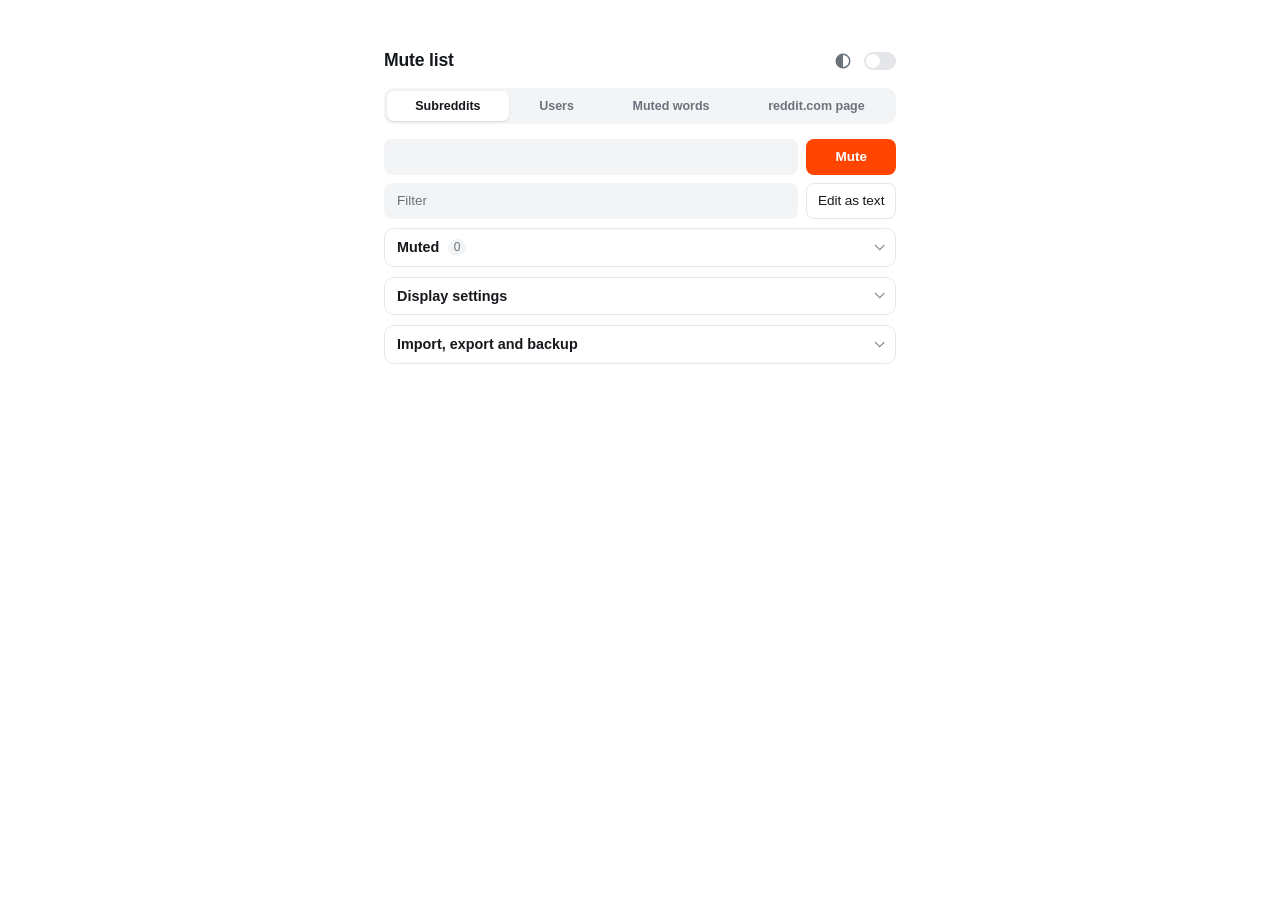
<file: manage/manage.html>
<!DOCTYPE html>
<html lang="en">
<head>
  <meta charset="UTF-8">
  <meta name="viewport" content="width=device-width, initial-scale=1.0">
  <title>Reddit Mute List</title>
  <link rel="stylesheet" href="manage.css">
  <link rel="stylesheet" href="motion.css">
</head>
<body>
  <main class="page">
    <header class="header">
      <h1>Mute list</h1>
      <button type="button" class="link theme" id="theme" aria-label="Theme"><svg viewBox="0 0 24 24" width="18" height="18" fill="currentColor" aria-hidden="true"><path d="M12 2a10 10 0 1 0 0 20 10 10 0 0 0 0-20zm0 18V4a8 8 0 0 1 0 16z"/></svg></button>
      <label class="switch" id="enabled-switch"><input type="checkbox" id="enabled" role="switch" aria-label="Mute list on Reddit"></label>
    </header>

    <div class="page-subs" id="page-subs" hidden>
      <details id="page-subs-details">
        <summary id="page-subs-text"></summary>
        <ul class="page-subs-list" id="page-subs-list"></ul>
      </details>
      <p class="hint" id="page-subs-done" hidden></p>
      <p class="hint" id="page-subs-hint" hidden>Refresh the Reddit tab to keep adding subs.</p>
      <button type="button" id="page-subs-mute"></button>
    </div>

    <p class="page-muted" id="page-muted" hidden><span id="page-muted-text"></span> <button type="button" class="link" id="page-muted-unmute">Unmute</button></p>

    <p class="hint page-counts extra" id="page-counts" hidden></p>

    <nav class="tabs" role="tablist">
      <button type="button" role="tab" data-kind="subs" aria-selected="true">Subreddits</button>
      <button type="button" role="tab" data-kind="users" aria-selected="false">Users</button>
      <button type="button" role="tab" data-kind="words" aria-selected="false">Muted words</button>
      <button type="button" role="tab" data-kind="rec" aria-selected="false">reddit.com page</button>
    </nav>

    <section id="list-view">
      <form class="add" id="add-form">
        <input id="add-input" type="text" autocomplete="off" spellcheck="false" aria-label="Names to mute">
        <button type="submit">Mute</button>
      </form>
      <div class="extra-x mute-for">
        <label class="check">Mute for
          <select id="add-for">
            <option value="0">Forever</option>
            <option value="86400000">24 hours</option>
            <option value="604800000">7 days</option>
            <option value="2592000000">30 days</option>
          </select>
        </label>
        <p class="hint">Mute a word, sub or user for a set time, which suits spoilers, sports results and news events. It unmutes itself.</p>
      </div>

      <div class="toolbar">
        <input id="filter" type="search" placeholder="Filter" aria-label="Filter list">
        <select class="sort extra" aria-label="Sort">
          <option value="az">A–Z</option>
          <option value="za">Z–A</option>
          <option value="new">Newest</option>
          <option value="old">Oldest</option>
        </select>
        <button type="button" class="link stack" id="edit-text"><span>Edit</span> <span>as</span> <span>text</span></button>
      </div>

      <details class="import-group" id="main-group">
        <summary><span id="main-label">Muted</span> <span class="count" id="count-main">0</span></summary>
        <ul class="list" id="list"></ul>
        <p class="empty" id="empty" hidden></p>
      </details>
      <details class="import-group" id="skip-group" hidden>
        <summary>Mute all whitelist <span class="count" id="count-skipSubs">0</span></summary>
        <p class="hint">Left out of “Mute all” with −. They won’t be listed again.</p>
        <ul class="list" id="skip-list"></ul>
      </details>
      <div id="imports"></div>
    </section>

    <section id="words-view" hidden>
      <form class="add" id="word-form">
        <input id="word-input" type="text" autocomplete="off" spellcheck="false" placeholder="Word or phrase; commas for several" aria-label="Words to mute">
        <button type="submit">Mute</button>
      </form>
      <div class="extra-x mute-for">
        <label class="check">Mute for
          <select id="word-for">
            <option value="0">Forever</option>
            <option value="86400000">24 hours</option>
            <option value="604800000">7 days</option>
            <option value="2592000000">30 days</option>
          </select>
        </label>
        <p class="hint">Mute a word, sub or user for a set time, which suits spoilers, sports results and news events. It unmutes itself.</p>
      </div>
      <div class="scopes">
        <span>Mute in:</span>
        <label class="check"><input type="checkbox" id="word-comments" checked> Comments</label>
        <label class="check"><input type="checkbox" id="word-titles" checked> Titles</label>
        <label class="check extra"><input type="checkbox" id="word-body" checked> Post text</label>
        <label class="check extra"><input type="checkbox" id="word-flair"> Flair</label>
      </div>
      <p class="hint summary extra" id="word-summary" aria-live="polite"></p>

      <div class="toolbar">
        <input id="word-filter" type="search" placeholder="Filter" aria-label="Filter words">
        <select class="sort extra" aria-label="Sort">
          <option value="az">A–Z</option>
          <option value="za">Z–A</option>
          <option value="new">Newest</option>
          <option value="old">Oldest</option>
        </select>
      </div>

      <details class="import-group" id="word-group">
        <summary><span>Muted words</span> <span class="count" id="count-words">0</span></summary>
        <div class="word-table" id="word-table">
          <div class="word-head" aria-hidden="true">
            <span>Word</span>
            <span>Comments</span>
            <span>Titles</span>
            <span>Text</span>
            <span>Flair</span>
            <span></span>
          </div>
          <ul class="list" id="list-words"></ul>
        </div>
        <p class="empty" id="empty-words" hidden></p>
      </details>
      <div id="x-group"></div>
      <div class="extra" id="word-groups"></div>

      <details class="fold extra" id="word-lists">
        <summary>Word lists</summary>
        <details class="import-group" id="new-list">
          <summary>New list, or paste a shared one</summary>
          <input type="text" id="list-name" placeholder="List name" aria-label="List name" maxlength="40">
          <textarea id="new-list-words" class="list-words" spellcheck="false" placeholder="Words or phrases, commas or new lines between them. A shared list (“Name: word, word”) fills in its own name." aria-label="Words in the list"></textarea>
          <button type="button" id="list-add">Add list</button>
        </details>
        <details class="import-group" id="suggested">
          <summary>Suggested lists</summary>
          <p class="hint">Added to the places ticked under the Mute box. Each becomes a list you can edit.</p>
          <ul class="list" id="suggested-list"></ul>
        </details>
      </details>

      <details class="fold" id="word-options">
        <summary>Options</summary>
      <label class="check word-action extra">Posts with a muted word:
        <select id="word-action">
          <option value="hide">Hide them</option>
          <option value="rename">Show “Muted word” as the title</option>
        </select>
      </label>
      <label class="check word-action extra">Comments with a muted word:
        <select id="comment-action">
          <option value="bar">Shrink to one line</option>
          <option value="hide">Hide them</option>
        </select>
      </label>
      <label class="check word-action extra"><input type="checkbox" id="comment-hide-replies"> Hide their replies too</label>
      <p class="hint core">Comments: the comment shrinks to one line (click it to see why and show the comment, press and hold to hide its replies too). Titles apply on r/popular, r/all, custom feeds, subreddits you haven’t joined (not in your custom feeds) and posts recommended on the main page; opening such a post shows a bar, which opens it and its comments.</p>
      <p class="hint extra">Titles and Text apply on r/popular, r/all, custom feeds, subreddits you haven’t joined (not in your custom feeds) and posts recommended on the main page; opening such a post shows a bar, which opens it and its comments. Flair applies anywhere. Click a word to limit it to some subreddits.</p>
      <p class="hint edit-links">Edit as text:
        <button type="button" class="link" data-edit="commentWords">Comments</button> ·
        <button type="button" class="link" data-edit="titleWords">Titles</button><span class="extra"> ·
        <button type="button" class="link" data-edit="bodyWords">Post text</button> ·
        <button type="button" class="link" data-edit="flairWords">Flair</button></span>
      </p>
      <p class="hint" id="feeds-status"></p>
      </details>
    </section>

    <section id="rec-view" hidden>
      <p class="hint">Hidden only when Reddit recommends them in your feed. Their own pages and subs you’ve joined are untouched.</p>
      <div class="word-section presets">
        <h2>Built-in filters</h2>
        <label class="check"><input type="checkbox" id="preset-places"> Countries, cities, states and provinces</label>
        <div class="except" data-filter="places"></div>
        <label class="check"><input type="checkbox" id="preset-identity"> Gender, nationality, ethnicity and religion</label>
        <div class="except" data-filter="identity"></div>
        <label class="check"><input type="checkbox" id="preset-ask"> Any r/Ask… subreddit</label>
        <div class="except" data-filter="ask"></div>
        <label class="check"><input type="checkbox" id="preset-news"> News and politics</label>
        <div class="except" data-filter="news"></div>
        <label class="check"><input type="checkbox" id="preset-airlines"> Airlines</label>
        <div class="except" data-filter="airlines"></div>
        <label class="check extra"><input type="checkbox" id="popular-filters"> Use these filters on r/popular too</label>
        <p class="hint">Matched by subreddit name. Exceptions are shown in full, whichever filter would have hidden them; a country is let through by every filter (r/AskIndia, r/ukpolitics). Place names that also mean something else (r/phoenix, r/reading…) are never filtered.</p>
        <details>
          <summary>See the lists</summary>
          <textarea id="preset-list" readonly spellcheck="false" aria-label="Built-in filter lists"></textarea>
        </details>
      </div>

      <div class="word-section presets">
        <h2>Keep list</h2>
        <label class="check"><input type="checkbox" id="keep-mode"> Shrink other recommended posts to one line</label>
        <label class="check"><input type="checkbox" id="collapse-popular"> Shrink all r/popular posts to one line (except kept subreddits)</label>
        <p class="hint">Shown in full: subreddits you keep, the topics ticked below, and the exceptions above. Any other recommended post becomes one line with Keep and Mute. The filters above still hide their posts.</p>
        <div class="topics" id="keep-topics"></div>
      </div>

      <form class="add" id="rec-form">
        <input id="rec-input" type="text" autocomplete="off" spellcheck="false" placeholder="r/name, u/name, or paste links" aria-label="Subreddits or users to mute in recommendations">
        <button type="submit">Mute</button>
      </form>

      <div class="toolbar">
        <input id="rec-filter" type="search" placeholder="Filter" aria-label="Filter recommendation mutes">
        <select class="sort extra" aria-label="Sort">
          <option value="az">A–Z</option>
          <option value="za">Z–A</option>
          <option value="new">Newest</option>
          <option value="old">Oldest</option>
        </select>
        <button type="button" class="link stack" id="rec-edit-text" data-edit="recSubs"><span>Edit</span> <span>as</span> <span>text</span></button>
      </div>

      <details class="import-group" id="rec-group">
        <summary><span>Subreddits</span> <span class="count" id="count-recSubs">0</span></summary>
        <ul class="list" id="list-recSubs"></ul>
        <p class="empty" id="empty-recSubs" hidden></p>
      </details>

      <div class="word-section">
        <div class="section-head">
          <h2>Users <span class="count" id="count-recUsers">0</span></h2>
          <button type="button" class="link stack" data-edit="recUsers"><span>Edit</span> <span>as</span> <span>text</span></button>
        </div>
        <ul class="list" id="list-recUsers"></ul>
        <p class="empty" id="empty-recUsers" hidden></p>
      </div>

      <div class="word-section">
        <div class="section-head">
          <h2>Kept subreddits <span class="count" id="count-keepSubs">0</span></h2>
          <button type="button" class="link stack" data-edit="keepSubs"><span>Edit</span> <span>as</span> <span>text</span></button>
        </div>
        <ul class="list" id="list-keepSubs"></ul>
        <p class="empty" id="empty-keepSubs" hidden></p>
      </div>
    </section>

    <section id="text-view" hidden>
      <p class="hint" id="text-hint"></p>
      <textarea id="text" spellcheck="false" aria-label="Mute list as text"></textarea>
      <div class="row">
        <button type="button" id="text-save">Save</button>
        <button type="button" class="secondary" id="text-cancel">Cancel</button>
      </div>
    </section>

    <details class="card fold settings">
      <summary>Display settings</summary>
      <label class="check">
        <input type="checkbox" id="hide-comments">
        Also hide comments from muted users
      </label>
      <p class="hint">Their comments shrink to one line, like muted words. Off: only hides their posts but allows them to comment in your midst.</p>
      <label class="check"><input type="checkbox" id="hide-join"> Hide Join button</label>
      <p class="hint">Moves it to the top of each post’s ⋯ menu.</p>
      <label class="check">reddit.com default to
        <select id="default-feed">
          <option value="last">Last selected</option>
          <option value="following">Following</option>
          <option value="for you">For You</option>
        </select>
      </label>
      <p class="hint">Overrides which feed was selected last to open as your selected feed every time the page loads.</p>
      <label class="check"><input type="checkbox" id="extras"> Extra features</label>
      <p class="hint core">Post text and flair words, limiting words and users to some subreddits, word lists, sorting, hidden-post counts, and more comment and feed options.</p>
      <div class="extra">
      <label class="check"><input type="checkbox" id="hide-avatars"> Hide avatars in comments</label>
      <label class="check">Usernames in comments:
        <select id="comment-names">
          <option value="show">Show</option>
          <option value="replace">Replace with “Redditor”</option>
          <option value="hide">Hide</option>
        </select>
      </label>
      <label class="check"><input type="checkbox" id="hide-sections"> Turn off comment sections</label>
      <label class="check">Hide feed posts under
        <input type="number" id="min-score" min="0" step="1" inputmode="numeric" aria-label="Minimum upvotes"> upvotes</label>
      <p class="hint">On the main page, r/popular, r/all and custom feeds. 0 turns it off.</p>
      <label class="check"><input type="checkbox" id="show-counter"> Show how many posts are hidden on the toolbar icon</label>
      <p class="hint" id="hidden-total"></p>
      </div>
      <label class="check"><input type="checkbox" id="extras-x"> Extra features 2 (X)</label>
      <p class="hint extra-x-off">Feed filters based on X's published feed code: already-seen posts, repeated links, an age limit, crossposts from muted subreddits, replies to muted users, and mutes for a set time.</p>
      <div class="extra-x">
      <label class="check"><input type="checkbox" id="hide-seen"> Hide posts I've already seen</label>
      <p class="hint" id="seen-line"></p>
      <label class="check"><input type="checkbox" id="hide-duplicates"> Hide repeat posts of the same link</label>
      <label class="check">Hide feed posts older than
        <select id="max-age">
          <option value="0">Off</option>
          <option value="6">6 hours</option>
          <option value="12">12 hours</option>
          <option value="24">1 day</option>
          <option value="48">2 days</option>
          <option value="72">3 days</option>
          <option value="168">1 week</option>
          <option value="720">30 days</option>
        </select>
      </label>
      <p class="hint">These apply on the main page, r/popular, r/all and custom feeds.</p>
      <label class="check"><input type="checkbox" id="hide-crossposts"> Hide crossposts from muted subreddits</label>
      <p class="hint">On every page.</p>
      <label class="check"><input type="checkbox" id="hide-replies-muted"> Hide replies to muted users' comments</label>
      <p class="hint">The comment goes too, with everything under it.</p>
      <label class="check"><input type="checkbox" id="hide-comments-muted-posts"> Hide comments on muted users' posts</label>
      <p class="hint">On the post's own page.</p>
      </div>
    </details>

    <details class="card fold">
      <summary>Import, export and backup</summary>
      <h2>Import / export</h2>
      <div class="row">
        <button type="button" id="import">Import list…</button>
        <button type="button" class="secondary" id="export">Export list</button>
        <button type="button" class="secondary" id="import-x">Import X muted words…</button>
      </div>
      <input type="file" id="import-file" accept=".txt,text/plain" hidden>
      <input type="file" id="import-x-file" accept=".txt,text/plain" hidden>
      <p class="note">A text file of subreddits and users (r/name, u/name, *word* or links; spaces, commas or new lines between them). Imported names are listed under “Imported from …” at the bottom of the Subreddits and Users tabs. X muted words: a text file with one word or phrase per line; they go to the ticked places and are listed under “Imported from X” on the Muted words tab.</p>

      <h2 class="spaced">Backup</h2>
      <div class="row">
        <button type="button" id="backup">Download backup</button>
        <button type="button" class="secondary" id="restore">Restore…</button>
      </div>
      <div class="restore" id="restore-panel" hidden>
        <label class="check"><input type="radio" name="restore-mode" value="merge" checked> Merge with current list</label>
        <label class="check"><input type="radio" name="restore-mode" value="replace"> Replace current list</label>
        <input type="file" id="restore-file" accept="application/json,.json">
      </div>
      <p class="note">Coming later: back up to your own cloud storage (kept in sync), or restore from a web link such as a shared public drive file.</p>
      <p class="note" id="usage"></p>
    </details>

    <p class="status" id="status" role="status"></p>
  </main>

  <script src="../presets/presets.js"></script>
  <script src="../presets/wordlists.js"></script>
  <script src="../storage.js"></script>
  <script src="manage.js"></script>
  <script src="motion.js"></script>
</body>
</html>
</file>
<file: manage/manage.css>
:root {
  --bg: #ffffff;
  --surface: #f3f4f6;
  --fg: #15181c;
  --muted: #6a727c;
  --line: #e4e6ea;
  --raised: #ffffff;
  --shadow: 0 1px 2px rgb(16 24 40 / 8%), 0 1px 1px rgb(16 24 40 / 4%);
  --radius: 10px;
  --accent: #ff4500;
  --accent-fg: #ffffff;
  --link: #0b6bcb;
  --danger: #d93a00;
  color-scheme: light;
}

/* Dark: the system's, unless the header's theme button picked one (data-theme). */
@media (prefers-color-scheme: dark) {
  :root:not([data-theme="light"]) {
    --bg: #111315;
    --surface: #1c1f23;
    --fg: #eef0f2;
    --muted: #8f98a3;
    --line: #2a2e34;
    --raised: #2a2e34;
    --shadow: 0 1px 2px rgb(0 0 0 / 40%);
    --danger: #ff6a3d;
    --link: #4a9eed;
    color-scheme: dark;
  }
}

:root[data-theme="dark"] {
  --bg: #111315;
  --surface: #1c1f23;
  --fg: #eef0f2;
  --muted: #8f98a3;
  --line: #2a2e34;
  --raised: #2a2e34;
  --shadow: 0 1px 2px rgb(0 0 0 / 40%);
  --danger: #ff6a3d;
  --link: #4a9eed;
  color-scheme: dark;
}

/* Theme button: the old look holds still, the new one is revealed by switchTheme. */
::view-transition-old(root), ::view-transition-new(root) { animation: none; mix-blend-mode: normal; }
::view-transition-new(root) { clip-path: circle(0); }

* { box-sizing: border-box; }

/* Display rules below (e.g. .restore) would otherwise show hidden elements. */
[hidden] { display: none !important; }

/* The "Extra features" switch (settings.extras): off hides .extra, on hides .core. */
body:not(.extras) .extra, body.extras .core { display: none !important; }
/* The "Extra features 2 (X)" switch (settings.extrasX). */
body:not(.extras-x) .extra-x, body.extras-x .extra-x-off { display: none !important; }
.mute-for { margin-bottom: 0.5rem; }
.mute-for .hint { margin: 0.25rem 0 0; }
body:not(.extras) .word-table { --word-cols: minmax(0, 1fr) 4rem 2.4rem 1.8rem; }
body:not(.extras) :is(.word-head > span, .word-table .list li > *):is(:nth-child(4), :nth-child(5)) { display: none; }

body {
  margin: 0;
  background: var(--bg);
  color: var(--fg);
  font: 13.5px/1.45 -apple-system, BlinkMacSystemFont, "Segoe UI", Roboto, Helvetica, Arial, sans-serif;
}

body.popup { width: 360px; }
/* Inner border just inside the popup window, whose own frame Chrome draws. Fixed, so it stays on the window's edge while the page scrolls. */


.page {
  max-width: 34rem;
  margin: 0 auto;
  padding: 1rem;
}

body:not(.popup) .page { padding: 3rem 1rem; }

.header {
  display: flex;
  align-items: baseline;
  justify-content: space-between;
  gap: 0.6rem;
  margin-bottom: 0.9rem;
}

.header .theme { display: inline-flex; align-self: center; padding: 0.15rem; }

h1 { font-size: 1.1rem; font-weight: 700; letter-spacing: -0.01em; margin: 0; }
h2 { font-size: 0.8rem; font-weight: 600; text-transform: uppercase; letter-spacing: 0.04em; color: var(--muted); margin: 0 0 0.5rem; }

.hint, .note, .empty { color: var(--muted); font-size: 0.85rem; }
.header .theme { margin-left: auto; }

/* On/off switch in the header. */
.switch { display: inline-flex; align-self: center; cursor: pointer; }
.switch input {
  appearance: none; position: relative; width: 32px; height: 18px; margin: 0;
  border-radius: 9px; background: var(--line); cursor: pointer; transition: background 0.15s;
}
.switch input::after {
  content: ""; position: absolute; top: 2px; left: 2px; width: 14px; height: 14px;
  border-radius: 50%; background: #fff; transition: transform 0.15s;
}
.switch input:checked { background: var(--accent); }
.switch input:checked::after { transform: translateX(14px); }
/* Off: the lists stay editable, just dimmed. */
body.off .page > :not(.header) { opacity: 0.55; }
.note { margin: 0.75rem 0 0; }

button, input, textarea { font: inherit; color: inherit; }

button {
  border: 0;
  border-radius: 8px;
  padding: 0.5rem 0.95rem;
  background: var(--accent);
  color: var(--accent-fg);
  font-weight: 600;
  cursor: pointer;
}

button:hover { filter: brightness(1.08); }
button:focus-visible, input:focus-visible, textarea:focus-visible {
  outline: 2px solid var(--accent);
  outline-offset: 1px;
}

button.secondary { background: var(--surface); color: var(--fg); border: 1px solid var(--line); }
button.link { background: none; color: var(--muted); padding: 0.25rem 0.5rem; font-weight: 500; white-space: nowrap; }
button.link:hover { color: var(--fg); }

input[type="text"], input[type="search"], textarea {
  width: 100%;
  min-width: 0;
  height: 2.25rem;
  padding: 0 0.75rem;
  border: 1px solid transparent;
  border-radius: 8px;
  background: var(--surface);
  transition: border-color 0.15s, background-color 0.15s;
}
textarea { height: auto; padding: 0.5rem 0.75rem; }
input[type="text"]:focus, input[type="search"]:focus, textarea:focus { background: var(--bg); border-color: var(--line); }
input::placeholder { color: var(--muted); }
button:focus-visible, input:focus-visible, textarea:focus-visible { outline: 2px solid color-mix(in srgb, var(--accent) 45%, transparent); outline-offset: 0; }

.tabs {
  display: flex;
  gap: 2px;
  padding: 3px;
  margin-bottom: 0.9rem;
  border-radius: var(--radius);
  background: var(--surface);
}

.tabs button {
  flex: 1 1 auto;
  padding: 0.38rem 0.4rem;
  border-radius: 7px;
  background: none;
  color: var(--muted);
  font-size: 12.5px;
  font-weight: 600;
  white-space: nowrap;
  transition: color 0.15s, background-color 0.15s;
}
.tabs button:hover { color: var(--fg); filter: none; }
.tabs button[aria-selected="true"] { color: var(--fg); background: var(--raised); box-shadow: var(--shadow); }

.count {
  display: inline-block;
  min-width: 1.5em;
  padding: 0 0.45em;
  border-radius: 9999px;
  background: var(--surface);
  font-size: 0.75rem;
  text-align: center;
}

.add, .toolbar, .row { display: flex; gap: 0.5rem; align-items: center; }
.add { margin-bottom: 0.5rem; }
.toolbar { margin-bottom: 0.5rem; }
/* Mute and Edit as text take the same width, so the add and Filter boxes line up. */
#add-form > button, #rec-form > button, #edit-text, #rec-edit-text { flex: none; width: 5.6rem; height: 2.25rem; }
/* Its three centered lines sit against the right edge of that width. */
#edit-text, #rec-edit-text { padding: 0; border: 1px solid var(--line); border-radius: 8px; color: var(--fg); font-size: 0.85rem; }
#edit-text:hover, #rec-edit-text:hover { background: var(--surface); }

.list {
  list-style: none;
  margin: 0;
  padding: 0;
  max-height: 16rem;
  overflow-y: auto;
  border: 1px solid var(--line);
  border-radius: var(--radius);
}

body:not(.popup) .list { max-height: 28rem; }
.list:empty { display: none; }

.list li {
  display: flex;
  align-items: center;
  justify-content: space-between;
  min-height: 2.15rem;
  padding: 0.2rem 0.3rem 0.2rem 0.75rem;
  border-bottom: 1px solid var(--line);
}
.list li:hover { background: color-mix(in srgb, var(--surface) 60%, transparent); }

.list li:last-child { border-bottom: 0; }
.list .from { color: var(--muted); font-size: 0.85em; }

.list .remove {
  background: none;
  color: var(--muted);
  width: 1.6rem;
  height: 1.6rem;
  padding: 0;
  border-radius: 6px;
  font-size: 1rem;
  line-height: 1;
  opacity: 0.55;
}
.list li:hover .remove, .list .remove:focus-visible { opacity: 1; }
.list .remove:hover { color: var(--danger); background: color-mix(in srgb, var(--danger) 12%, transparent); filter: none; }

.empty { margin: 0.5rem 0; }

textarea { height: 14rem; resize: vertical; font-family: ui-monospace, Menlo, monospace; margin-bottom: 0.5rem; }

.card {
  margin-top: 1rem;
  padding: 0;
  border: 1px solid var(--line);
  border-radius: var(--radius);
}

.check { display: flex; gap: 0.5rem; align-items: center; cursor: pointer; }
/* A checkbox's hint starts under its label text, not under the box */
.check + .hint { padding-left: 28px; }
.check:has(> select) + .hint { padding-left: 0; }

.restore { display: grid; gap: 0.4rem; margin-top: 0.75rem; }

.status { min-height: 1.2em; margin: 0.75rem 0 0; font-size: 0.85rem; color: var(--muted); }
.status.error { color: var(--danger); }

.scopes { display: flex; gap: 0.75rem; align-items: center; flex-wrap: wrap; margin-bottom: 0.75rem; color: var(--muted); font-size: 0.85rem; }
.scopes .check { color: var(--fg); }

.word-section { margin-top: 0.75rem; }
.word-section .hint { margin: 0 0 0.4rem; }
.word-section #feeds-status { margin: 0.4rem 0 0; }

/* Muted words: one row per word, [word] | Comments | Title | Text | Flair | ×. */
.word-table { --word-cols: minmax(0, 1fr) 4rem 2.4rem 2.4rem 2.4rem 1.8rem; }
.word-head, .word-table .list li { display: grid; grid-template-columns: var(--word-cols); align-items: center; }
.word-head { padding: 0 0.4rem 0.25rem 0.75rem; color: var(--muted); font-size: 0.75rem; }
.word-head > span:not(:first-child), .word-table .list li > input { justify-self: center; }
.word-table .list li > span { overflow-wrap: anywhere; }
.word-table .list li > input { margin: 0; cursor: pointer; }
.word-table .list .remove { justify-self: end; }
body.popup .word-table .list { max-height: 14rem; }
#words-view .hint { margin: 0.5rem 0 0; }
.edit-links .link { font-size: inherit; padding: 0 0.15rem; }
.section-head { display: flex; align-items: center; justify-content: space-between; margin-bottom: 0.4rem; }
.section-head h2 { margin: 0; }
body.popup .word-section .list { max-height: 10rem; }

/* Built-in filters on the Recommended tab. */
.presets { margin-bottom: 0.75rem; }
.presets .check { margin-bottom: 0.3rem; }
.presets .hint { margin-top: 0.4rem; }
/* A double-click on a summary otherwise selects the whole list under it. */
summary { user-select: none; }
.presets summary { cursor: pointer; color: var(--muted); font-size: 0.85rem; }
.presets textarea { height: 10rem; margin-top: 0.4rem; }
/* Exceptions under each built-in filter (manage.js EXCEPTIONS): chips, an add box and a full list */
.except { margin: 0 0 0.5rem 1.6rem; font-size: 0.85rem; }
.except-label { color: var(--muted); margin-right: 0.25rem; }
/* A chip removes itself on click. On hover it grows, pushing the chips after it
   along, while its × stretches out. .tight: a chip at the end of a line grows into
   its margin instead, since wrapping would pull it out from under the pointer. */
.except .chip {
  display: inline-flex; align-items: center; margin: 0 0.25rem 0.25rem 0; padding: 0.05rem 0.55rem;
  border: 1px solid var(--line); border-radius: 999px; background: none; color: inherit; font: inherit; cursor: pointer;
  transition: margin-right 0.15s ease-out;
}
.except .chip.tight:hover, .except .chip.tight:focus-visible { margin-right: -0.35rem; }
.except .chip .x {
  position: relative; width: 0; height: 0.7rem; color: var(--danger);
  transition: width 0.15s ease-out, margin 0.15s ease-out;
}
.except .chip:hover .x, .except .chip:focus-visible .x { width: 0.7rem; margin: 0 -0.3rem 0 0.2rem; }
.except .chip .x::before, .except .chip .x::after {
  content: ""; position: absolute; top: 50%; left: 50%; width: 4px; height: 4px; opacity: 0;
  border-radius: 2px; background: currentColor; transform: translate(-50%, -50%);
  transition: width 0.15s ease-out, height 0.15s ease-out, transform 0.15s ease-out, opacity 0.08s;
}
.except .chip:hover .x::before, .except .chip:focus-visible .x::before,
.except .chip:hover .x::after, .except .chip:focus-visible .x::after { width: 8px; height: 1.25px; opacity: 1; }
.except .chip:hover .x::before, .except .chip:focus-visible .x::before { transform: translate(-50%, -50%) rotate(45deg); }
.except .chip:hover .x::after, .except .chip:focus-visible .x::after { transform: translate(-50%, -50%) rotate(-45deg); }
@media (prefers-reduced-motion: reduce) {
  .except .chip, .except .chip .x, .except .chip .x::before, .except .chip .x::after { transition: none; }
}
.except input[type=text] { width: 100%; margin-top: 0.2rem; }
.except:has(.chips:empty) .except-label { display: none; }
.except details { margin-top: 0.15rem; }
.except .all { max-height: 14rem; overflow-y: auto; margin-top: 0.3rem; }
.except .all .group { font-weight: 600; margin-top: 0.4rem; }
.except .all .check { margin: 0.1rem 0 0.1rem 1.4rem; }
.except .all .group.check { margin-left: 0; }
.topics { display: grid; grid-template-columns: 1fr 1fr; gap: 0.2rem 0.75rem; font-size: 0.9rem; }

/* Imported lists: one collapsed group per file under the Subreddits / Users list. */
.import-group { margin-top: 0.6rem; border: 1px solid var(--line); border-radius: var(--radius); padding: 0; overflow: hidden; }
.import-group > :not(summary) { margin-left: 0.75rem; margin-right: 0.75rem; }
.import-group[open] > :last-child { margin-bottom: 0.6rem; }
.import-group > summary { font-size: 0.9rem; }
.import-group .list { margin-top: 0.4rem; }
.import-group > .link { margin-top: 0.4rem; }
.import-group > .hint { margin: 0.4rem 0 0; }
/* No counts on the whitelist and imported groups (the user asked). */
#skip-group > summary .count, #imports summary .count { display: none; }
/* The main lists: a header row (name, count, chevron) over rows that fill the box edge to edge. */
:is(#main-group, #word-group, #rec-group) { max-height: 18rem; overflow-y: auto; }
body:not(.popup) :is(#main-group, #word-group, #rec-group) { max-height: 30rem; }
:is(#main-group, #word-group, #rec-group) > :not(summary) { margin-left: 0; margin-right: 0; }
:is(#main-group, #word-group, #rec-group)[open] > :last-child { margin-bottom: 0; }
:is(#main-group, #word-group, #rec-group)[open] > summary { position: sticky; top: 0; z-index: 2; border-bottom: 1px solid var(--line); }
:is(#main-group, #word-group, #rec-group) .list { margin: 0; border: 0; border-radius: 0; max-height: none; overflow: visible; }
:is(#main-group, #word-group, #rec-group) > .empty { margin: 0; padding: 0.5rem 0.75rem; }
/* The column names stay in view while the words scroll. */
#word-group .word-head { position: sticky; top: 2.3rem; z-index: 1; padding-top: 0.35rem; background: var(--bg); border-bottom: 1px solid var(--line); }

/* Popup: mute every sub showing on the open Reddit tab. */
.page-subs { position: relative; margin-bottom: 0.75rem; padding: 0.5rem 0.75rem; border: 1px solid var(--line); border-radius: var(--radius); background: var(--surface); font-size: 0.85rem; }
.page-subs summary { min-height: 2rem; padding: 0.25rem 6.5rem 0 0; cursor: pointer; }
.page-subs > button { position: absolute; top: 0.5rem; right: 0.75rem; }
.page-subs .hint { margin: 0.4rem 0 0; }
.page-subs-list { display: flex; flex-wrap: wrap; gap: 0.3rem; margin: 0.4rem 0 0; padding: 0; list-style: none; }
.page-subs-list li { display: inline-flex; align-items: center; gap: 0.15rem; padding: 0.1rem 0.1rem 0.1rem 0.5rem; border-radius: 1rem; background: var(--bg); overflow-wrap: anywhere; }
.page-subs-list a { color: inherit; text-decoration: none; }
.page-subs-list li.out a { color: var(--muted); text-decoration: line-through; }
.page-subs-list button { width: 1.4rem; height: 1.4rem; padding: 0; border-radius: 50%; background: none; color: var(--muted); font-size: 0.75rem; font-weight: 400; line-height: 1; }
.page-subs-list button:hover, .page-subs-list button[aria-pressed="true"] { color: var(--fg); background: var(--line); }
.page-muted { display: flex; justify-content: space-between; align-items: baseline; gap: 0.75rem; margin: 0 0 0.75rem; color: var(--muted); font-size: 0.85rem; overflow-wrap: anywhere; }
.page-muted .link, .page-muted .link:hover { padding: 0; color: var(--link); font-size: inherit; font-weight: 400; filter: none; }
.page-muted .link:hover { text-decoration: underline; }
.page-subs > button:disabled { opacity: 0.5; cursor: default; filter: none; }

/* Sort order, beside each filter box. */
select { font: inherit; color: inherit; background: var(--surface); border: 1px solid transparent; border-radius: 8px; height: 2.25rem; padding: 0 0.4rem; }
.toolbar .sort { flex: none; font-size: 0.85rem; }
/* "Edit as text" as three short lines, one word each. */
.link.stack { display: inline-flex; align-items: center; justify-content: center; gap: 0.25em; }

/* Where a word or user applies: a small link under the name, and its editor row. */
.name-cell { display: flex; flex-direction: column; align-items: flex-start; min-width: 0; overflow-wrap: anywhere; }
.list .scope { padding: 0; font-size: 0.75rem; font-weight: 400; text-align: left; white-space: normal; }
.list .scope.set { color: var(--accent); }
.list li.scope-edit { display: flex; flex-wrap: wrap; gap: 0.4rem; background: var(--surface); }
.scope-edit input { flex: 1 1 8rem; padding: 0.3rem 0.5rem; }
.scope-edit button { padding: 0.3rem 0.8rem; }

.word-action { margin-top: 0.6rem; font-size: 0.85rem; flex-wrap: wrap; }

.settings > .hint { margin: 0.15rem 0 0 0; }
.settings input[type="number"] { width: 4.5rem; padding: 0.2rem 0.4rem; border: 1px solid var(--line); border-radius: 0.4rem; background: var(--surface); }

.page-counts { margin: 0 0 0.5rem; }

.status .link { color: var(--accent); padding: 0 0.4rem; font-size: inherit; }

/* Muted words: the summary under the add box, and named word lists. */
.summary { margin: -0.4rem 0 0.75rem; }
#words-view .word-section h2 { margin-bottom: 0.4rem; }
#word-groups .import-group .word-table, #x-group .import-group .word-table { margin-top: 0.4rem; }
.group-actions { display: flex; gap: 0.25rem; flex-wrap: wrap; margin-top: 0.3rem; }
.group-actions .link { padding: 0.15rem 0.4rem; font-size: 0.85rem; }
#new-list input, #new-list textarea, .group-edit input, .group-edit textarea { margin-top: 0.4rem; }
.list-words { height: 6rem; font-family: inherit; }
#suggested-list li { gap: 0.5rem; }
#suggested-list .pack { min-width: 0; }
#suggested-list .pack small { display: block; color: var(--muted); overflow: hidden; text-overflow: ellipsis; white-space: nowrap; }
#suggested-list button { flex: none; padding: 0.25rem 0.8rem; }
#suggested-list button:disabled { background: var(--surface); color: var(--muted); cursor: default; filter: none; }
.settings select, .word-action select { padding: 0.2rem 0.3rem; }

/* Collapsed sections, so the popup shows the lists first. */
/* Every collapsible box: one header row with a chevron that turns when open. */
:is(.fold, .import-group) > summary {
  display: flex; align-items: center; gap: 0.45rem; min-height: 2.3rem; padding: 0 0.75rem;
  background: var(--bg); font-weight: 600; font-size: 0.9rem; cursor: pointer; list-style: none;
}
:is(.fold, .import-group) > summary::-webkit-details-marker { display: none; }
:is(.fold, .import-group) > summary::after {
  content: ""; width: 0.4rem; height: 0.4rem; margin-left: auto; flex: none;
  border: solid var(--muted); border-width: 0 1.5px 1.5px 0; transform: translateY(-2px) rotate(45deg);
  transition: transform 0.15s;
}
:is(.fold, .import-group)[open] > summary::after { transform: translateY(1px) rotate(-135deg); }
:is(.fold, .import-group) > summary:hover { background: var(--surface); }
:is(.fold, .import-group) > summary .count { margin-left: 0.1rem; color: var(--muted); font-weight: 500; }
.card.fold { margin-top: 0.6rem; overflow: hidden; }
.card.fold > :not(summary) { margin-left: 0.75rem; margin-right: 0.75rem; }
.card.fold[open] > :last-child { margin-bottom: 0.75rem; }
#words-view > .fold:not(.card) { border: 1px solid var(--line); border-radius: var(--radius); overflow: hidden; }
#words-view > .fold:not(.card) > :not(summary) { margin-left: 0.75rem; margin-right: 0.75rem; }
#words-view > .fold:not(.card)[open] > :last-child { margin-bottom: 0.75rem; }
@media (prefers-reduced-motion: reduce) { :is(.fold, .import-group) > summary::after { transition: none; } }
#words-view > .fold { margin-top: 0.6rem; }
#words-view > .fold > .import-group:first-of-type { margin-top: 0; }
h2.spaced { margin-top: 1rem; }
.settings > :not(summary) { margin-top: 0.5rem; }
/* A word or user is the button that sets where it applies. */
.list .name-btn { padding: 0; background: none; color: inherit; font-weight: inherit; border-radius: 0.25rem; text-align: left; overflow-wrap: anywhere; }
.list .name-btn:hover { text-decoration: underline dotted; filter: none; }
/* Small folds (Add exception, See the lists): the same chevron, before the text. */
.presets summary { display: flex; align-items: center; gap: 0.4rem; list-style: none; }
.presets summary::-webkit-details-marker { display: none; }
.presets summary::before { content: ""; width: 0.3rem; height: 0.3rem; border: solid currentColor; border-width: 0 1.5px 1.5px 0; transform: rotate(-45deg); transition: transform 0.15s; }
.presets details[open] > summary::before { transform: rotate(45deg); }
</file>
<file: manage/motion.css>
/* Popup motion, copied from jxel.dev. Trial: nothing else depends on this file.
   Undo one detail: delete its section. Undo all: delete this file's <link> and
   motion.js's <script> in manage.html.
   With reduced motion on, none of it applies and manage.css looks as it did. */
@media (prefers-reduced-motion: no-preference) {
  :root { --motion-ease: cubic-bezier(0.2, 0.8, 0.2, 1); }

  /* 2. Button press: drops 1px. Not tabs, whose line would move off the rule. */
  button:active:not(:disabled, .tabs button, summary) { transform: translateY(1px); }

  /* 3. Theme icon: fades to full color on hover. */
  .header .theme { transition: color 0.2s; }

  /* Colors change at once during the theme circle, so the new look isn't revealed mid-fade. */
  :root:active-view-transition * { transition: none !important; }
}
</file>
